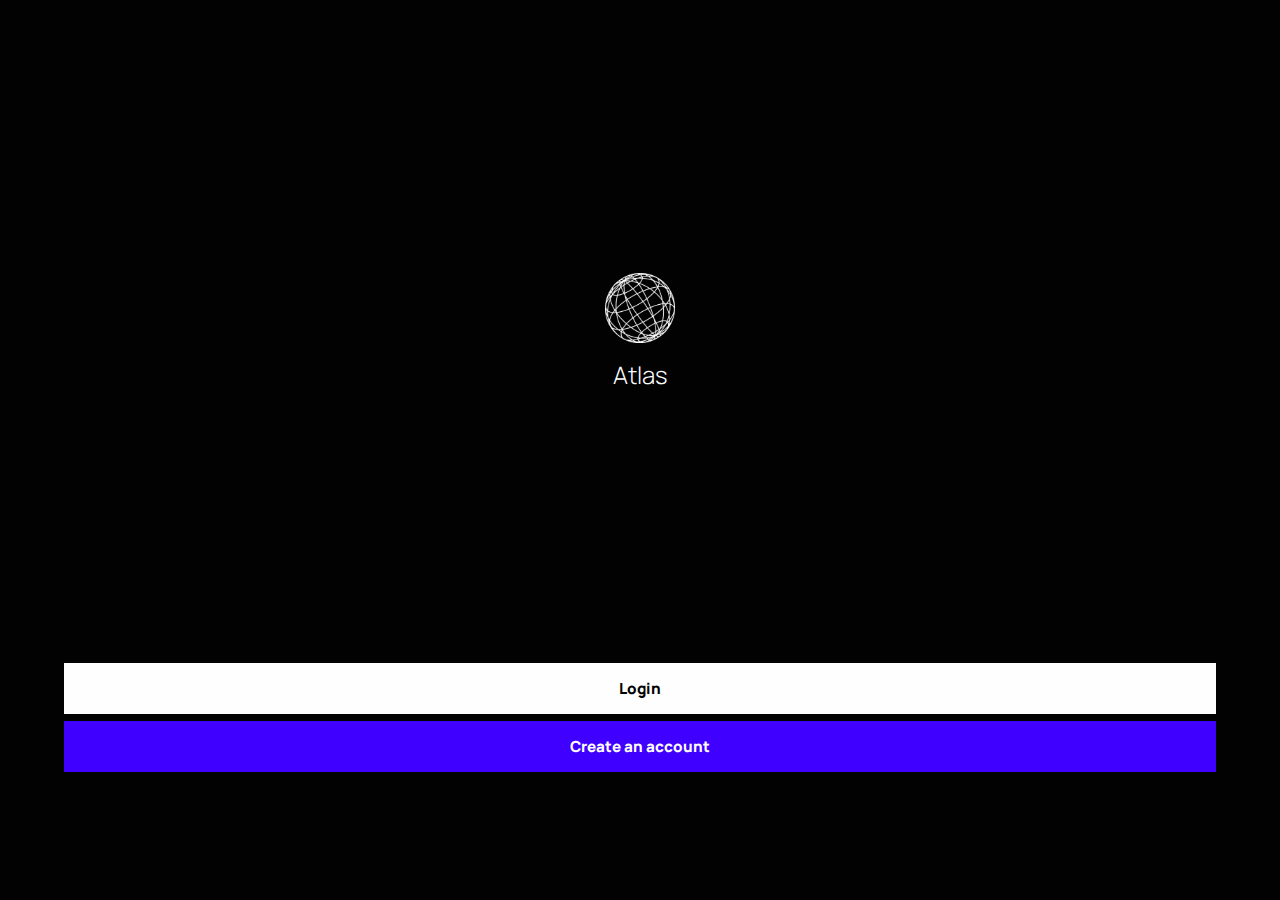
<file: index.html>
<!DOCTYPE html>

<html>
    <head>
        <meta charset="utf-8">
        <meta http-equiv="X-UA-Compatible" content="IE=edge">
        <title></title>
        <meta name="description" content="">
        <meta name="viewport" content="width=device-width, initial-scale=1">
        <link rel="stylesheet" href="style.css">
        <link rel="preconnect" href="https://fonts.googleapis.com">
        <link rel="preconnect" href="https://fonts.gstatic.com" crossorigin>
        <link href="https://fonts.googleapis.com/css2?family=Manrope:wght@300;400;500;600;700;800&display=swap" rel="stylesheet">
    </head>
    <body>

        <div id="container">
            <div id="topContainer">
                <div id="topContent">
                    <img src="img/2.png" id="logo">
                    <h1>Atlas</h1>
                </div>
            </div>

            <div id="bottomContainer">
                <a href="" class="btn" id="login">Login</a>
                <a href="" class="btn" id="create">Create an account</a>
            </div>
        </div>

        <script src="" async defer></script>
    </body>
</html>
</file>
<file: style.css>
* {
    margin: 0;
    padding: 0;
    box-sizing: border-box;
}

a {
    text-decoration: none;
}

body {
    width: 100vw;
    background-color: #020202;
    overflow-x: hidden;
    height: 100vh;
    font-family: 'Manrope', 'sans-serif';
}

#container {
    display: grid;
    height: 100%;
    grid-template-rows: auto max-content;
}

#topContainer {
    display: flex;
    align-items: center;
    justify-content: center;
}

#topContent {
    display: grid;
    grid-template-rows: max-content max-content;
    justify-items: center;
    grid-row-gap: 15px;
}

#topContent #logo {
    height: 70px;
}

#topContent h1 {
    color: #FEFEFE;
    font-size: 1.5rem;
    font-weight: 300;
}

#bottomContainer {
    display: grid;
    padding-bottom: 10vw;
    grid-template-rows: max-content max-content;
    grid-row-gap: 7px;
    justify-content: center;
    width: 100%;
}

.btn {
    font-size: 0.95rem;
    width: 90vw;
    padding: 15px 0px;
    text-align: center;
    font-weight: 800;
}

#create {
    background-color: #3F00FF;
    color: #FEFEFE;
}

#login {
    background-color: #FEFEFE;
    color: #020202;
}
</file>
